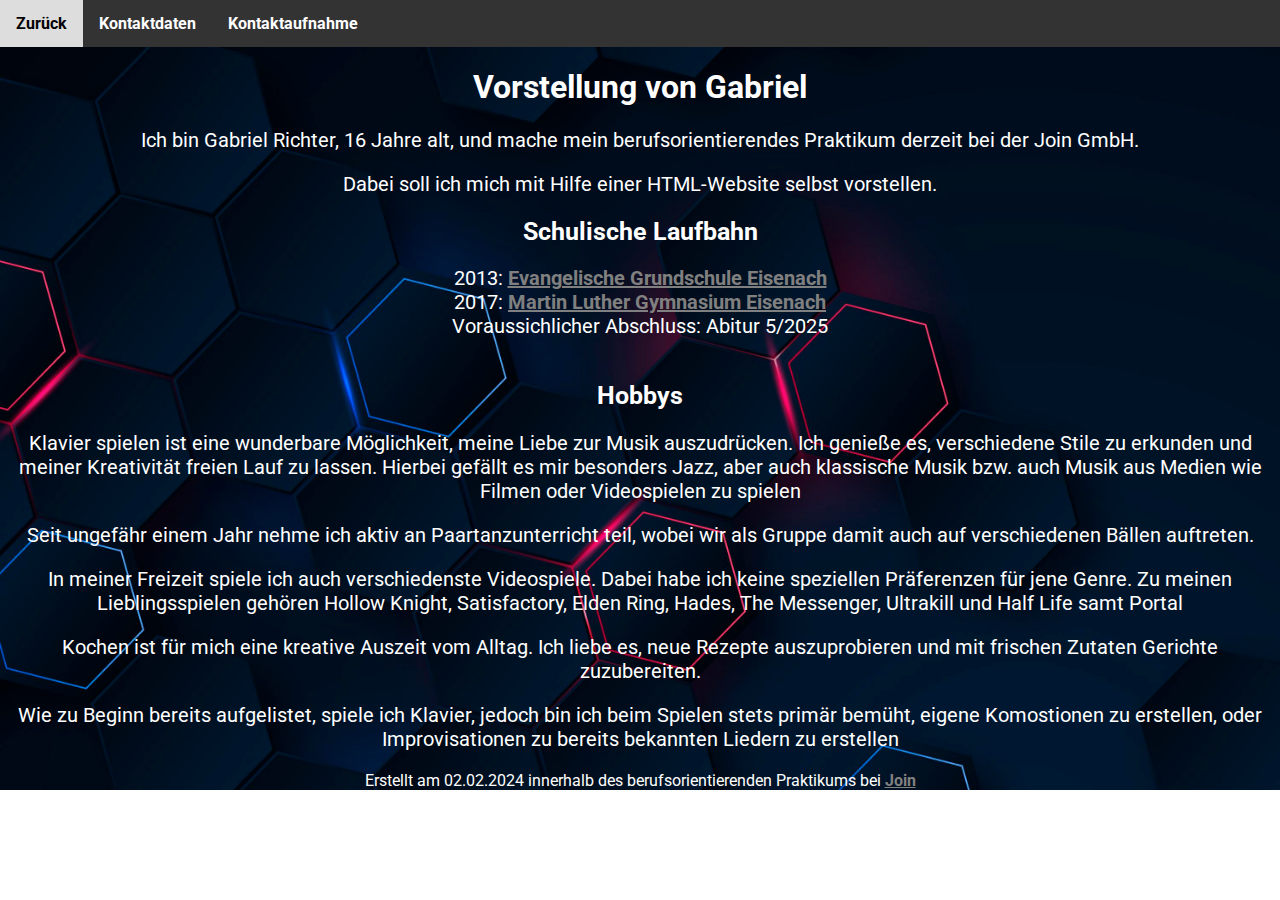
<file: index.html>
<!DOCTYPE html>
<html lang="de">
  <head>
    <meta charset="UTF-8">
    <meta http-equiv="X-UA-Compatible" content="IE=edge">
    <meta name="viewport" content="width=device-width, initial-scale=1.0">
    <link rel="stylesheet" href="./styles.css">
    <link rel="preconnect" href="https://fonts.googleapis.com">
    <link rel="preconnect" href="https://fonts.gstatic.com" crossorigin>
    <link href="https://fonts.googleapis.com/css2?family=Roboto:ital,wght@0,100;0,300;0,400;0,500;0,700;0,900;1,100;1,300;1,400;1,500;1,700;1,900&display=swap" rel="stylesheet">
    <title>Vorstellung</title>
  </head>
  <body>
    <script>
      function toggleNavbar() {
        var navbar = document.getElementById("myNavbar");
        if (navbar.className === "navbar") {
          navbar.className += " responsive";
          navbar.classList.add("slide-in-animation");
        } else {
          navbar.className = "navbar";
          navbar.classList.add("slide-out-animation");
          setTimeout(function() {
            navbar.classList.remove("slide-out-animation");
          }, 500);
        }
      }
    </script>
<div id="background">
  <div class="navbar" id="myNavbar">
    <a href="javascript:void(0);" class="icon" onclick="toggleNavbar()">
      <i class="fa fa-bars"></i>
    </a>
  </a>
  <a href="./index.html">Zurück</a>
  <a href="Kontaktdaten.html">Kontaktdaten</a>
  <a href="./Kontakt.html">Kontaktaufnahme</a>
  </div>

    <div id="Schulische Laufbahn">
      <h1>Vorstellung von Gabriel</h1>
    </div>
    <div>
      <p>Ich bin  Gabriel Richter, 16 Jahre alt, und mache mein berufsorientierendes Praktikum derzeit bei der Join GmbH. </p>
    </div>
    <div>
      <p> Dabei soll ich mich mit Hilfe einer HTML-Website selbst vorstellen. </p> 
    </div>
  <div>
    <h2>Schulische Laufbahn</h2>
    <p>2013:  <a href="https://www.ev-grundschule-eisenach.de/">Evangelische Grundschule Eisenach</a>
      <br> 
      2017: <a href="https://www.martin-luther-gymnasium.com/">Martin Luther Gymnasium Eisenach</a> 
      <br> Voraussichlicher Abschluss: Abitur 5/2025
    </p>
  </div>
  <p id="och">
     _
  </p>
    <div>
<h2>Hobbys</h2>
<p>Klavier spielen ist eine wunderbare Möglichkeit, meine Liebe zur Musik auszudrücken. Ich genieße es, verschiedene Stile zu erkunden und meiner Kreativität freien Lauf zu lassen.
  Hierbei gefällt es mir besonders Jazz, aber auch klassische Musik bzw. auch Musik aus Medien wie Filmen oder Videospielen zu spielen </p>

<p>Seit ungefähr einem Jahr nehme ich aktiv an Paartanzunterricht teil, wobei wir als Gruppe damit auch auf verschiedenen Bällen auftreten.</p>

<p>In meiner Freizeit spiele ich auch verschiedenste Videospiele.
  Dabei habe ich keine speziellen Präferenzen für jene Genre.
  Zu meinen Lieblingsspielen gehören Hollow Knight, Satisfactory, Elden Ring, Hades, The Messenger, Ultrakill und Half Life samt Portal
 </p>

<p>Kochen ist für mich eine kreative Auszeit vom Alltag. 
  Ich liebe es, neue Rezepte auszuprobieren und mit frischen Zutaten Gerichte zuzubereiten.</p>

<p>Wie zu Beginn bereits aufgelistet, spiele ich Klavier, jedoch bin ich beim Spielen stets primär bemüht, eigene Komostionen zu erstellen, oder Improvisationen zu bereits bekannten Liedern zu erstellen</p>
   </div>

      <footer>
        Erstellt am 02.02.2024 innerhalb des berufsorientierenden Praktikums bei <a href="https://www.join.de/">Join</a>
      </footer>
    </div>
    </body>
    </html>
</file>
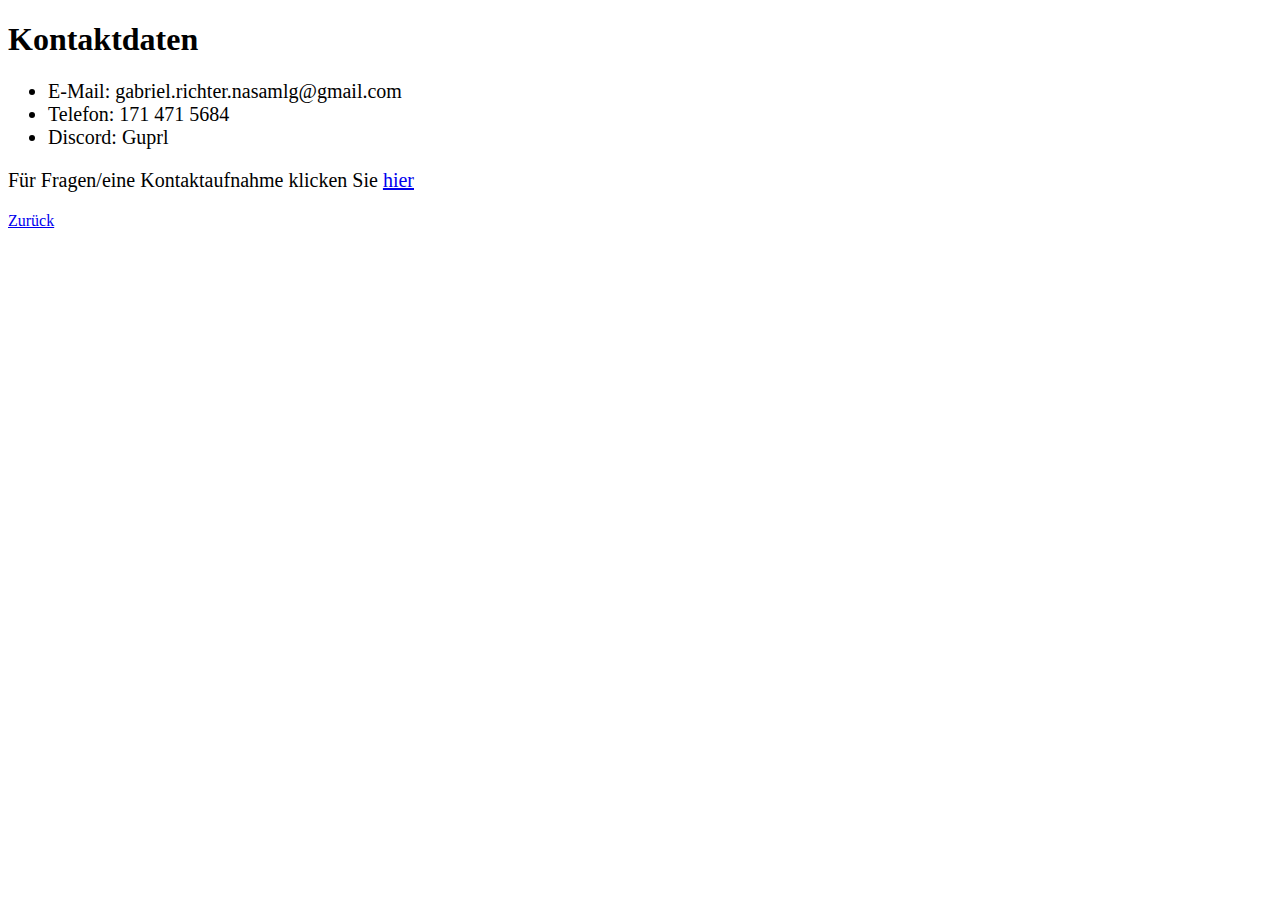
<file: KOntaktdaten.html>
<!DOCTYPE html>
<html lang="en">
<head>
    <meta charset="UTF-8">
    <meta http-equiv="X-UA-Compatible" content="IE=edge">
    <meta name="viewport" content="width=device-width, initial-scale=1.0">
    <title>Kontakt</title>
    <style>
        li {
  font-size: 20px;
}
    </style>
     <style>
        p {
  font-size: 20px;
}
    </style>
</head>
<body> <h1>Kontaktdaten</h1>
    <ul>
        <li>E-Mail: gabriel.richter.nasamlg@gmail.com</li>
        <li>Telefon: 171 471 5684</li>
        <li>Discord: Guprl</li>
      </ul>
<p> Für Fragen/eine Kontaktaufnahme klicken Sie <a href="./Kontakt.html">hier</a></p>
      <a href="./index.html">Zurück</a>
</body>
</html>
</file>
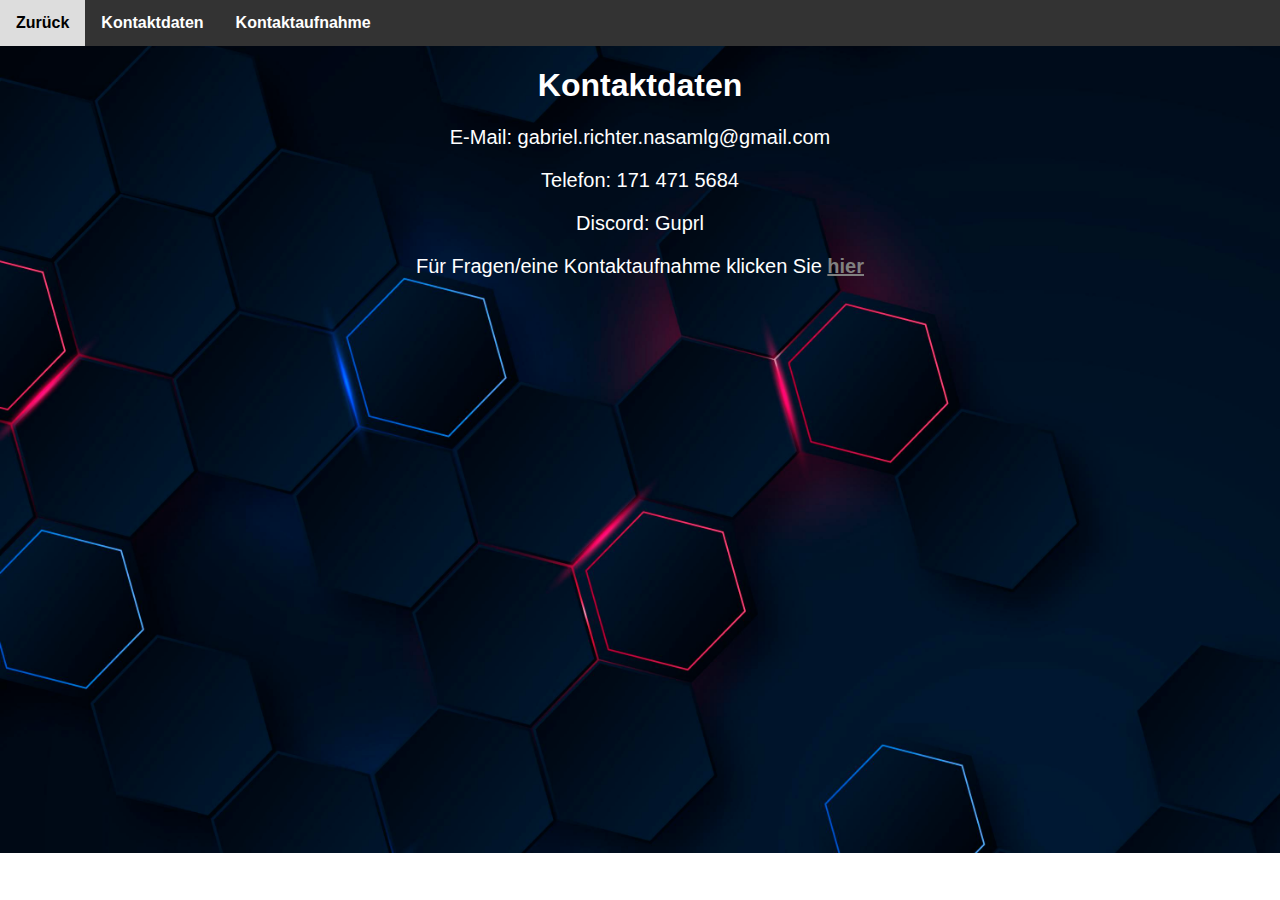
<file: Kontaktdaten.html>
<!DOCTYPE html>
<html lang="de">
<head>
    <meta charset="UTF-8">
    <meta http-equiv="X-UA-Compatible" content="IE=edge">
    <meta name="viewport" content="width=device-width, initial-scale=1.0">
    <link rel="stylesheet" href="./styles.css">
    <title>Kontakt</title>
</head>
<body id="Kontaktb">
    <div id="background">
        <div class="navbar" id="myNavbar">
          <a href="javascript:void(0);" class="icon" onclick="toggleNavbar()">
            <i class="fa fa-bars"></i>
          </a>
        </a>
        <a href="./index.html">Zurück</a>
        <a href="Kontaktdaten.html">Kontaktdaten</a>
        <a href="./Kontakt.html">Kontaktaufnahme</a>
        </div>
    <h1>Kontaktdaten</h1>
 
    <p> E-Mail: gabriel.richter.nasamlg@gmail.com</p>
    <p> Telefon: 171 471 5684</p>
    <p> Discord: Guprl</p>
  
<p> Für Fragen/eine Kontaktaufnahme klicken Sie <a href="./Kontakt.html">hier</a></p>
</div>
</body>
</html>
</file>
<file: styles.css>
table, th, td {
    border:1px solid black;
}
p {
font-size: 20px;
}
li{
  font-size: 20px;
}
td {
  font-size: 20px;
}

h2 {
font-size: 25px;
}

* {
    box-sizing: border-box;font-family: 'Roboto', sans-serif;
  }
  body {
    margin: 0;
    background-repeat: no-repeat;
    background-size: cover;
    text-align: center;
    justify-content: center;
    color: rgb(0, 0, 0);
  }
  
  footer{
    color: rgb(255, 255, 255);
  }
#background{
  background-image: url(hex.jpg);
  background-repeat: no-repeat;
  color: white;
  background-size: cover;
}
a{
  color: grey;
  font-weight: bold;
}
.navbar {
  overflow: hidden;
  background-color: #333;
}

.navbar a {
  float: left;
  display: block;
  color: white;
  text-align: center;
  padding: 14px 16px;
  text-decoration: none;
  transition: padding 0.3s ease;
}

.navbar a:hover {
  background-color: #ddd;
  color: black;
}

.navbar a.icon {
  display: none;
}

@media screen and (max-width: 600px) {
  .navbar a:not(:first-child) {display: none;}
  .navbar a.icon {
    float: right;
    display: block;
  }
}

@media screen and (max-width: 600px) {
  .navbar.responsive {position: relative;}
  .navbar.responsive .icon {
    position: absolute;
    right: 0;
    top: 0;
  }
  .navbar.responsive a {
    float: none;
    display: block;
    text-align: left;
  }
}

@keyframes slideIn {
  from {
    margin-left: -250px;
  }
  to {
    margin-left: 0;
  }
}

@keyframes slideOut {
  from {
    margin-left: 0;
  }
  to {
    margin-left: -250px;
  }
}

.slide-in-animation {
  animation-name: slideIn;
  animation-duration: 0.5s;
}

.slide-out-animation {
  animation-name: slideOut;
  animation-duration: 0.5s;
}
#och{
  font-size: 2px;
  color: rgb(0, 0, 0);
}
#Kontaktb{
  background-image: url(hex.jpg);
  background-repeat: no-repeat;
  color: white;
  background-size: cover;
}
</file>
